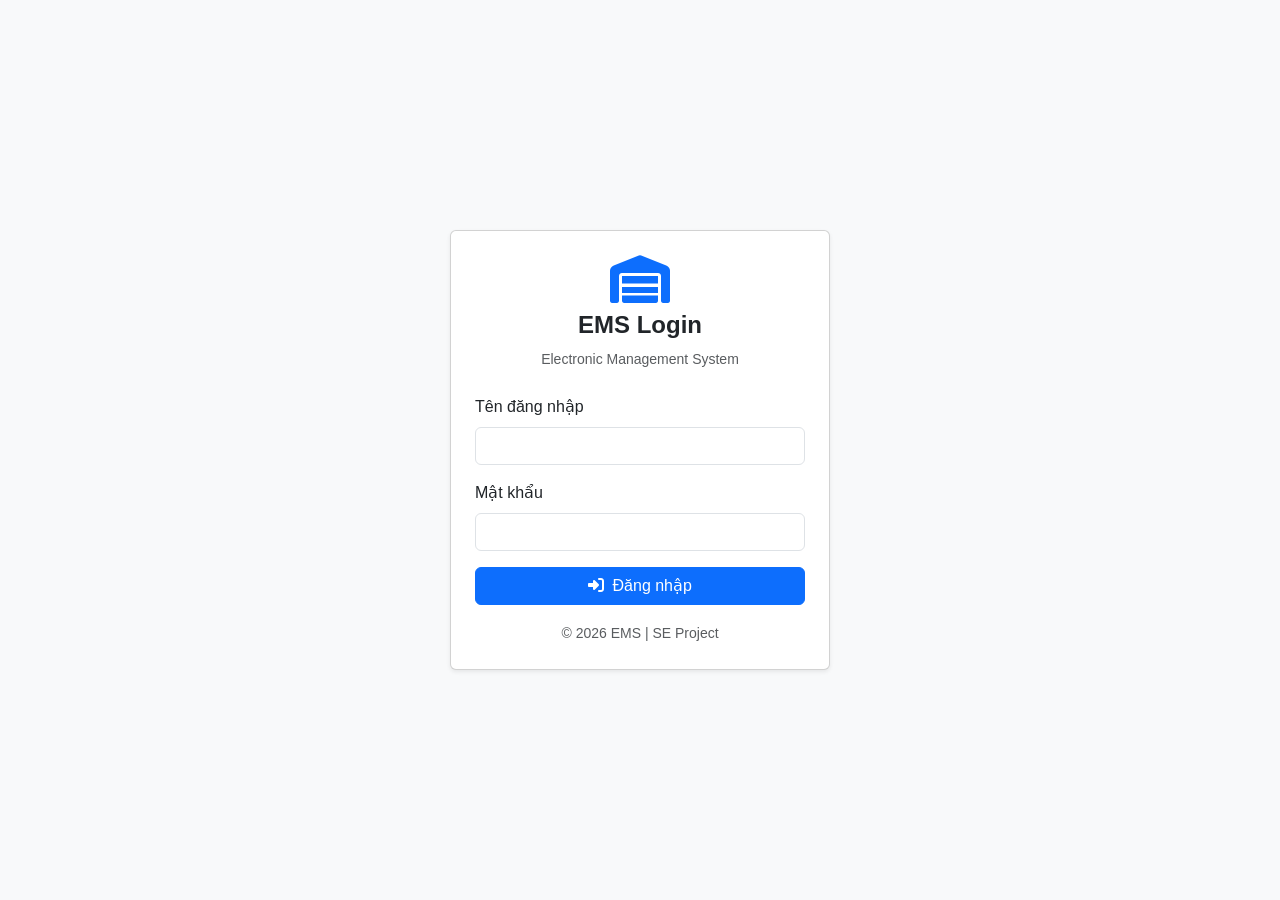
<file: routes/frontend/index.html>
<!DOCTYPE html>
<html lang="vi">
<head>
  <meta charset="UTF-8">
  <title>Electronic Store Management</title>

  <!-- Bootstrap 5 -->
  <link
    href="https://cdn.jsdelivr.net/npm/bootstrap@5.3.2/dist/css/bootstrap.min.css"
    rel="stylesheet"
  >

  <!-- Font Awesome -->
  <link
    href="https://cdnjs.cloudflare.com/ajax/libs/font-awesome/6.5.1/css/all.min.css"
    rel="stylesheet"
  >

  <!-- Custom CSS -->
  <link rel="stylesheet" href="./style/style.css?v=2">
  <script src="./js/api.js"></script>
</head>

<body>
  <script>
    // Check auth on load
  window.onload = function () {
  if (typeof getToken === 'function') {
    if (!getToken()) {
      window.location.href = 'auth.html';
    }
      }
    };
  </script>

<!-- SCRIPT HIỂN THỊ THỜI GIAN -->
<script>
  setInterval(() => {
    const timeEl = document.getElementById("time");
    if (timeEl) {
      timeEl.innerText = new Date().toLocaleString("vi-VN");
    }
  }, 1000);
</script>

<!-- ================= LAYOUT ================= -->
<div class="d-flex">

  <!-- ===== SIDEBAR ===== -->
  <aside class="sidebar bg-gradient-dark text-white p-4">
    <!-- LOGO & BRAND -->
    <div class="text-center mb-4">
      <i class="fa-solid fa-warehouse fa-3x text-white mb-2"></i>   
      <h5 class="fw-bold mb-0">EMS</h5>
      <small class="text-white">Electronic Management System</small>
    </div>

    <!-- USER PROFILE -->
    <div class="user-profile mb-4 p-3 bg-dark rounded">
      <div class="d-flex align-items-center">
        <div class="avatar bg-primary rounded-circle d-flex align-items-center justify-content-center me-3" style="width: 40px; height: 40px;">
          <i class="fa-solid fa-user"></i>
        </div>
        <div>
          <div class="fw-bold">ADMIN</div>
          <small class="fw-bold">Online</small>
        </div>
      </div>
    </div>

    <!-- NAVIGATION -->
    <ul class="nav flex-column gap-2">
      <li class="nav-item">
        <a class="nav-link text-white active d-flex align-items-center" href="index.html">
          <i class="fa-solid fa-tachometer-alt me-3"></i>
          <span>Bảng điều khiển</span>
        </a>
      </li>
      <li class="nav-item">
        <a class="nav-link text-white d-flex align-items-center" href="categories.html">
          <i class="fa-solid fa-layer-group me-3"></i>
          <span>Danh mục</span>
        </a>
      </li>
      <li class="nav-item">
        <a class="nav-link text-white d-flex align-items-center" href="products.html">
          <i class="fa-solid fa-box me-3"></i>
          <span>Sản phẩm</span>
        </a>
      </li>
      <li class="nav-item">
        <a class="nav-link text-white d-flex align-items-center" href="inventoryImei.html">
          <i class="fa-solid fa-warehouse me-3"></i>
          <span>Nhập kho IMEI</span>
        </a>
      </li>
      <li class="nav-item">
        <a class="nav-link text-white d-flex align-items-center" href="stock_Check.html">
          <i class="fa-solid fa-barcode me-3"></i>
          <span>Kiểm kê IMEI</span>
        </a>
      </li>
      <li class="nav-item">
        <a class="nav-link text-white d-flex align-items-center" href="customers.html">
          <i class="fa-solid fa-users me-3"></i>
          <span>Khách hàng</span>
        </a>
      </li>
      <li class="nav-item">
        <a class="nav-link text-white d-flex align-items-center" href="employer_management.html">
          <i class="fa-solid fa-user-cog me-3"></i>
          <span>Quản lý nhân viên</span>
        </a>
      </li>
      <li class="nav-item">
        <a class="nav-link text-white d-flex align-items-center" href="createOders.html">
          <i class="fa-solid fa-cart-plus me-3"></i>
          <span>Tạo đơn hàng</span>
        </a>
      </li>
      <li class="nav-item">
        <a class="nav-link text-white d-flex align-items-center" href="reports.html">
          <i class="fa-solid fa-chart-line me-3"></i>
          <span>Báo cáo</span>
        </a>
      </li>
      <li class="nav-item">
        <a class="nav-link text-white d-flex align-items-center" href="returnsMoney.html">
          <i class="fa-solid fa-undo me-3"></i>
          <span>Trả hàng</span>
        </a>
      </li>
      <li class="nav-item">
        <a class="nav-link text-white d-flex align-items-center" href="warranty.html">
          <i class="fa-solid fa-wrench me-3"></i>
          <span>Bảo hành</span>
        </a>
      </li>
      <li class="nav-item">
        <a class="nav-link text-white d-flex align-items-center" href="product_lifecycle.html">
          <i class="fa-solid fa-history me-3"></i>
          <span>Vòng đời sản phẩm</span>
        </a>
      </li>
      <li class="nav-item">
        <a class="nav-link text-white d-flex align-items-center" href="viewSystemLogs.html">
          <i class="fa-solid fa-clipboard-list me-3"></i>
          <span>Nhật ký hệ thống</span>
        </a>
      </li>
      <li class="nav-item">
        <a class="nav-link text-white d-flex align-items-center" href="auth.html" id="navAuth">
          <i class="fa-solid fa-right-to-bracket me-3"></i>
          <span>Đăng nhập</span>
        </a>
      </li>
    </ul>

    <!-- SIDEBAR FOOTER -->
    <div class="mt-auto pt-4 border-top border-secondary">
      <small class="text-muted">
        <i class="fa-solid fa-code-branch me-1"></i><span class="text-white">Version 1.0.0</span><br>
        <i class="fa-solid fa-clock me-1"></i>Last sync: 2 min ago
      </small>
    </div>
  </aside>

  <!-- ===== MAIN CONTENT ===== -->
  <main class="flex-grow-1">

    <!-- TOP BAR -->
    <nav class="navbar navbar-light bg-light px-4 bg-light">
      <span class="fw-bold">Electronic Store Management</span>

      <div class="d-flex align-items-center">
        <div class="text-muted small me-3">
          <i class="fa-regular fa-user"></i> ADMIN |
          <i class="fa-regular fa-clock"></i>
          <span id="time"></span>
        </div>
        <button id="logoutBtn" class="btn btn-outline-danger btn-sm">
          <i class="fa-solid fa-right-from-bracket me-1"></i>Đăng xuất
        </button>
      </div>
    </nav>

    <!-- BANNER -->
    <section class="banner text-black text-center">
      <h2 class="fw-bold">Hệ thống quản lý cửa hàng điện tử</h2>
      <p class="mb-0">
        Quản lý kho – sản phẩm – IMEI chuyên nghiệp
      </p>
    </section>

    <!-- DASHBOARD -->
    <div class="container mt-4">

      <h4 class="mb-4 text-primary">
        <i class="fa-solid fa-tachometer-alt me-2"></i>Bảng điều khiển
      </h4>

      <!-- WELCOME SECTION -->
      <div class="row mb-4">
        <div class="col-12">
          <div class="alert alert-info border-0 shadow-sm" role="alert">
            <h5 class="alert-heading">
              <i class="fa-solid fa-hand-wave me-2"></i>Chào mừng đến với EMS!
            </h5>
            <p class="mb-0">Hôm nay là <strong id="currentDate"></strong>. Bạn có <span id="totalItems">0</span> thiết bị trong kho.</p>
          </div>
        </div>
      </div>

      <!-- QUICK ACTIONS -->
      <div class="row g-3 mb-4">
        <div class="col-md-6 col-lg-3">
          <div class="card dashboard-card h-100 text-center">
            <div class="card-body">
              <i class="fa-solid fa-layer-group fa-2x text-primary mb-3"></i>
              <h6>Danh mục</h6>
              <a href="categories.html" class="btn btn-outline-primary btn-sm w-100">Quản lý</a>
            </div>
          </div>
        </div>
        <div class="col-md-6 col-lg-3">
          <div class="card dashboard-card h-100 text-center">
            <div class="card-body">
              <i class="fa-solid fa-box fa-2x text-success mb-3"></i>
              <h6>Sản phẩm</h6>
              <a href="products.html" class="btn btn-outline-success btn-sm w-100">Quản lý</a>
            </div>
          </div>
        </div>
        <div class="col-md-6 col-lg-3">
          <div class="card dashboard-card h-100 text-center">
            <div class="card-body">
              <i class="fa-solid fa-barcode fa-2x text-warning mb-3"></i>
              <h6>Kiểm kê IMEI</h6>
              <a href="stock_Check.html" class="btn btn-outline-warning btn-sm w-100">Kiểm kê</a>
            </div>
          </div>
        </div>
        <div class="col-md-6 col-lg-3">
          <div class="card dashboard-card h-100 text-center">
            <div class="card-body">
              <i class="fa-solid fa-chart-line fa-2x text-info mb-3"></i>
              <h6>Báo cáo</h6>
              <a href="reports.html" class="btn btn-outline-info btn-sm w-100">Mở báo cáo</a>
            </div>
          </div>
        </div>
      </div>
       

      <!-- STATISTICS CARDS -->
      <div class="row text-center g-3 mb-4 dashboard-section">
        <div class="col-md-6 col-lg-3">
          <div class="card stat-card border-0 shadow-sm h-100">
            <div class="card-body">
              <div class="d-flex align-items-center">
                <div class="flex-grow-1">
                  <h3 id="catCount" class="mb-0"><span class="loading"></span></h3>
                  <small class="text-muted">Danh mục</small>
                </div>
                <i class="fa-solid fa-tags fa-2x text-primary opacity-50"></i>
              </div>
            </div>
          </div>
        </div>
        <div class="col-md-6 col-lg-3">
          <div class="card stat-card border-0 shadow-sm h-100">
            <div class="card-body">
              <div class="d-flex align-items-center">
                <div class="flex-grow-1">
                  <h3 id="prodCount" class="mb-0"><span class="loading"></span></h3>
                  <small class="text-muted">Sản phẩm</small>
                </div>
                <i class="fa-solid fa-box-open fa-2x text-success opacity-50"></i>
              </div>
            </div>
          </div>
        </div>
        <div class="col-md-6 col-lg-3">
          <div class="card stat-card border-0 shadow-sm h-100">
            <div class="card-body">
              <div class="d-flex align-items-center">
                <div class="flex-grow-1">
                  <h3 id="imeiCount" class="mb-0"><span class="loading"></span></h3>
                  <small class="text-muted">IMEI tồn kho</small>
                </div>
                <i class="fa-solid fa-mobile-alt fa-2x text-warning opacity-50"></i>
              </div>
            </div>
          </div>
        </div>
        <div class="col-md-6 col-lg-3">
          <div class="card stat-card border-0 shadow-sm h-100">
            <div class="card-body">
              <div class="d-flex align-items-center">
                <div class="flex-grow-1">
                  <h3 id="defectCount" class="mb-0"><span class="loading"></span></h3>
                  <small class="text-muted">Thiết bị lỗi</small>
                </div>
                <i class="fa-solid fa-exclamation-triangle fa-2x text-danger opacity-50"></i>
              </div>
            </div>
          </div>
        </div>
      </div>

      <!-- INVENTORY TABLE -->
      <div class="card dashboard-section">
        <div class="card-header bg-light">
          <h5 class="mb-0">
            <i class="fa-solid fa-table me-2"></i>Thống kê tồn kho chi tiết
          </h5>
        </div>
        <div class="card-body">
          <div class="table-responsive">
            <table class="table table-hover" id="inventoryTable">
              <thead class="table-dark">
                <tr>
                  <th><i class="fa-solid fa-hashtag me-1"></i>Sản phẩm</th>
                  <th><i class="fa-solid fa-list me-1"></i>Tổng số</th>
                  <th><i class="fa-solid fa-check-circle me-1"></i>Còn trong kho</th>
                  <th><i class="fa-solid fa-shopping-cart me-1"></i>Đã bán</th>
                  <th><i class="fa-solid fa-times-circle me-1"></i>Lỗi</th>
                </tr>
              </thead>
              <tbody>
                <tr>
                  <td colspan="5" class="text-center"><span class="loading"></span> Đang tải dữ liệu...</td>
                </tr>
              </tbody>
            </table>
          </div>
        </div>
      </div>

    </div> 

    <!-- FOOTER -->
    <footer class="text-center mt-10 text-muted">
      <hr>
      <p class="mb-0">
        © 2026 – Electronic Store System | SE Project
      </p>
    </footer>

  </main>
</div>

<script>

document.addEventListener('DOMContentLoaded', function() {
  loadStatistics();
  var a = document.getElementById('navAuth');
  if (a && typeof getToken === 'function' && getToken()) {
    a.innerHTML = '<i class="fa-solid fa-right-from-bracket me-3"></i><span>Đăng xuất</span>';
    a.href = '#';
    a.onclick = function(e) { e.preventDefault(); if (typeof clearAuth === 'function') clearAuth(); location.href = 'index.html'; return false; };
  }

  var logoutBtn = document.getElementById('logoutBtn');
  if (logoutBtn) logoutBtn.addEventListener('click', logout);
});

function logout() {
  // Call backend logout to log the action
  fetch('/auth/logout', {
    method: 'POST',
    headers: getAuthHeaders()
  }).catch(err => console.log('Logout log failed:', err)).finally(() => {
    if (typeof clearAuth === 'function') clearAuth();
    window.location.href = '/auth';
  });
}

setInterval(loadStatistics, 10000);
var statsChannel = typeof BroadcastChannel !== 'undefined' ? new BroadcastChannel('stats-update') : { onmessage: function(){} };
statsChannel.onmessage = function(e) { if (e.data === 'update-stats') loadStatistics(); };

async function loadStatistics() {
  var catEl = document.getElementById('catCount'), prodEl = document.getElementById('prodCount');
  var imeiEl = document.getElementById('imeiCount'), defectEl = document.getElementById('defectCount');
  var tbody = document.querySelector('#inventoryTable tbody');
  if (catEl) catEl.innerHTML = '<span class="loading"></span>';
  if (prodEl) prodEl.innerHTML = '<span class="loading"></span>';
  if (imeiEl) imeiEl.innerHTML = '<span class="loading"></span>';
  if (defectEl) defectEl.innerHTML = '<span class="loading"></span>';
  if (tbody) tbody.innerHTML = '<tr><td colspan="5" class="text-center"><span class="loading"></span> Đang tải...</td></tr>';

  var hd = (typeof getAuthHeaders === 'function' ? getAuthHeaders() : {});
  if (document.getElementById('currentDate')) document.getElementById('currentDate').textContent = new Date().toLocaleDateString('vi-VN');

  try {
    var catRes = await fetch(_apiBase + '/categories');
    var categories = await catRes.json();
    if (catEl) catEl.textContent = (categories && categories.length) ? categories.length : 0;

    var prodRes = await fetch(_apiBase + '/products/');
    var products = await prodRes.json();
    if (prodEl) prodEl.textContent = (products && products.length) ? products.length : 0;

    var invOpts = {};
    if (typeof getAuthHeaders === 'function') invOpts.headers = getAuthHeaders();
    var invRes = await fetch(_apiBase + '/inventory/', invOpts);
    if (invRes.status === 401) {
      if (imeiEl) imeiEl.textContent = '-';
      if (document.getElementById('totalItems')) document.getElementById('totalItems').textContent = '-';
      if (defectEl) defectEl.textContent = '-';
      if (tbody) tbody.innerHTML = '<tr><td colspan="5" class="text-center text-muted">Đăng nhập để xem tồn kho</td></tr>';
    } else {
      var inventory = await invRes.json();
      var totalInStock = (inventory || []).reduce(function(s, i) { return s + (i.in_stock || 0); }, 0);
      if (imeiEl) imeiEl.textContent = totalInStock;
      if (document.getElementById('totalItems')) document.getElementById('totalItems').textContent = totalInStock;
      if (defectEl) defectEl.textContent = '0';
      if (tbody) {
        tbody.innerHTML = '';
        (inventory || []).forEach(function(item) {
          tbody.innerHTML += '<tr><td>' + (item.product_id || '') + '</td><td>' + (item.total || 0) + '</td><td>' + (item.in_stock || 0) + '</td><td>' + ((item.total || 0) - (item.in_stock || 0)) + '</td><td>0</td></tr>';
        });
      }
    }
  } catch (err) {
    if (catEl) catEl.textContent = '-';
    if (prodEl) prodEl.textContent = '-';
    if (imeiEl) imeiEl.textContent = '-';
    if (defectEl) defectEl.textContent = '-';
    if (tbody) tbody.innerHTML = '<tr><td colspan="5" class="text-center">Lỗi tải dữ liệu</td></tr>';
  }
}

document.addEventListener('DOMContentLoaded', function() {
  var logoutBtn = document.getElementById('logoutBtn');
  if (logoutBtn) logoutBtn.addEventListener('click', logout);
});

<button id="logoutBtn" class="btn btn-danger btn-sm">
  Đăng xuất
</button>

</script>
<script>
   function logout() {
    fetch(API_BASE + '/auth/logout', {
      method: 'POST',
      headers: typeof getAuthHeaders === 'function' ? getAuthHeaders() : {}
    })
    .catch(err => console.log('Logout log failed:', err))
    .finally(() => {
      if (typeof clearAuth === 'function') clearAuth();
      window.location.href = '/auth';
    });
  }

  document.addEventListener('DOMContentLoaded', function () {
    var btn = document.getElementById('logoutBtn');
    if (btn) btn.addEventListener('click', logout);
  });
  
</script>
</body>
</html>
</file>
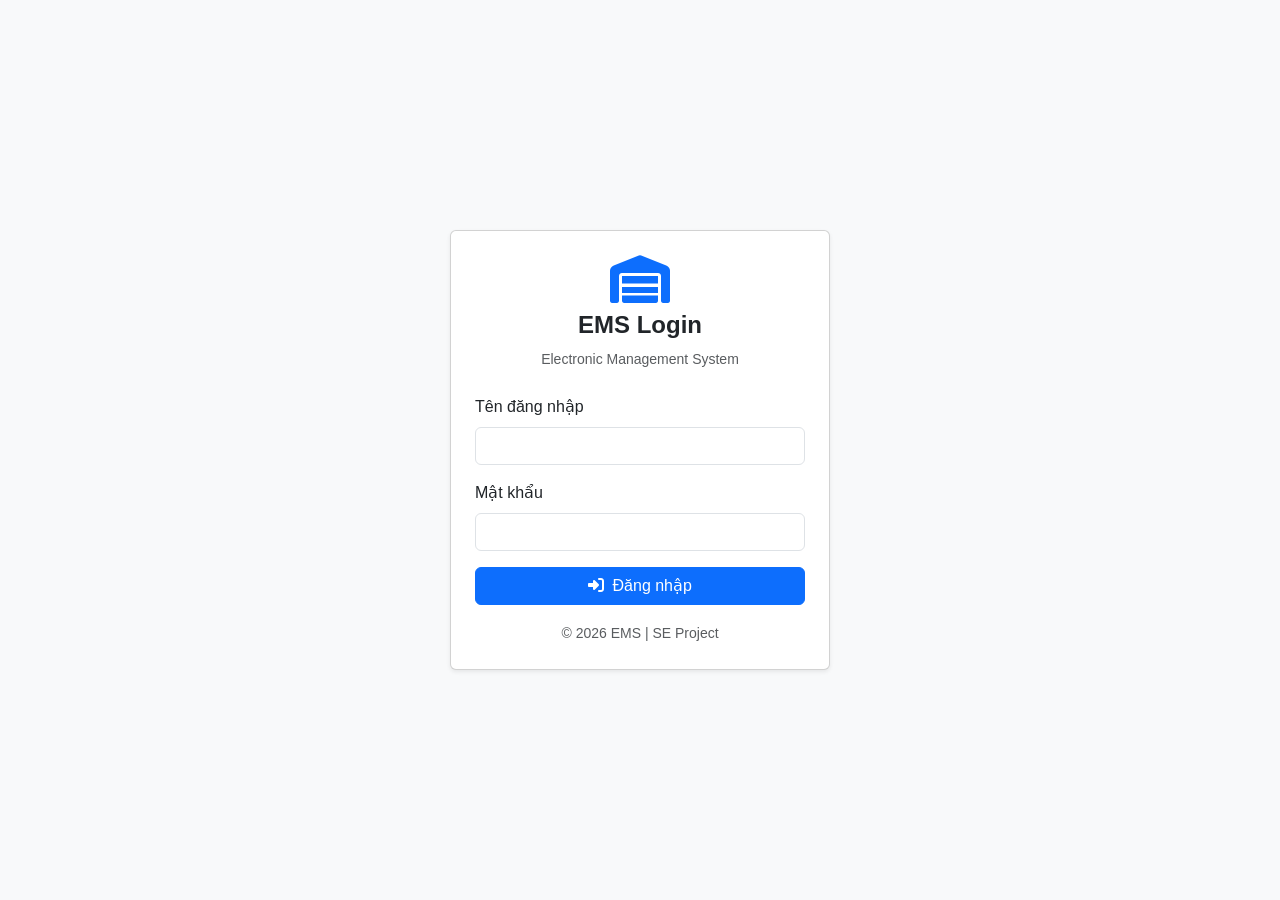
<file: routes/frontend/auth.html>
<!DOCTYPE html>
<html lang="vi">
<head>
  <meta charset="UTF-8">
  <title>Đăng nhập | EMS</title>

  <!-- Bootstrap -->
  <link href="https://cdn.jsdelivr.net/npm/bootstrap@5.3.2/dist/css/bootstrap.min.css" rel="stylesheet">

  <!-- Font Awesome -->
  <link href="https://cdnjs.cloudflare.com/ajax/libs/font-awesome/6.5.1/css/all.min.css" rel="stylesheet">

  <!-- Custom CSS -->
  <link rel="stylesheet" href="./style/style.css">
</head>

<body class="bg-light d-flex align-items-center justify-content-center vh-100">

<div class="card shadow-sm p-4" style="width: 380px;">
  <div class="text-center mb-4">
    <i class="fa-solid fa-warehouse fa-3x text-primary mb-2"></i>
    <h4 class="fw-bold">EMS Login</h4>
    <small class="text-muted">Electronic Management System</small>
  </div>

  <div id="errorBox" class="alert alert-danger d-none"></div>

  <form id="loginForm">
    <div class="mb-3">
      <label class="form-label">Tên đăng nhập</label>
      <input type="text" class="form-control" id="username" required>
    </div>

    <div class="mb-3">
      <label class="form-label">Mật khẩu</label>
      <input type="password" class="form-control" id="password" required>
    </div>

    <button class="btn btn-primary w-100" type="submit">
      <i class="fa-solid fa-right-to-bracket me-1"></i> Đăng nhập
    </button>
  </form>

  <div class="text-center mt-3">
    <small class="text-muted">© 2026 EMS | SE Project</small>
  </div>
</div>

<script src="./js/api.js"></script>
<script src="./js/auth.js"></script>

</body>
</html>
</file>
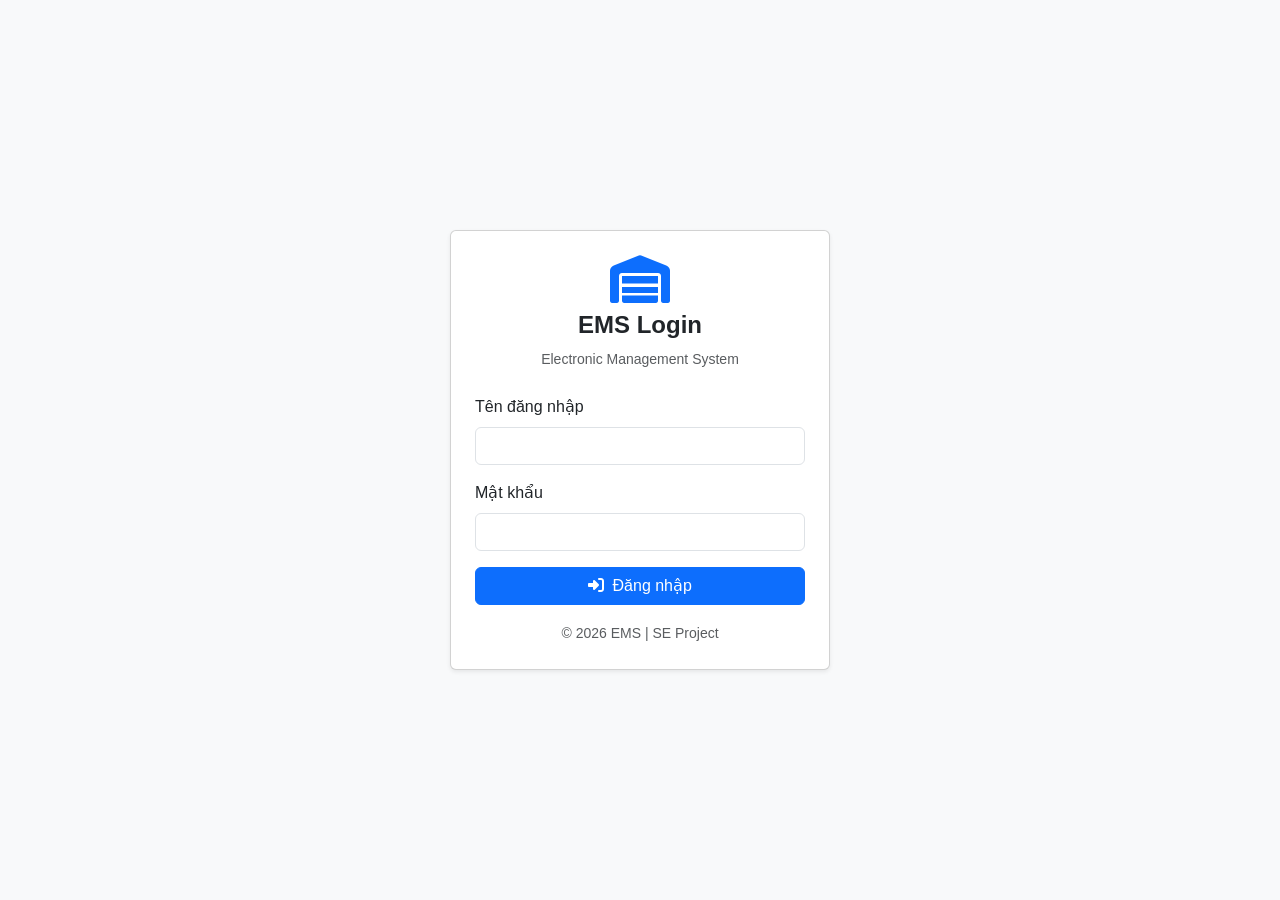
<file: routes/frontend/inventoryImei.html>
<!DOCTYPE html>
<html lang="vi">
<head>
  <meta charset="UTF-8">
  <title>Nhập kho IMEI | EMS</title>
  <link rel="stylesheet" href="https://cdn.jsdelivr.net/npm/bootstrap@5.3.2/dist/css/bootstrap.min.css">
  <link rel="stylesheet" href="https://cdnjs.cloudflare.com/ajax/libs/font-awesome/6.5.1/css/all.min.css">
  <link rel="stylesheet" href="./style/style.css?v=2">
  <script src="https://cdn.jsdelivr.net/npm/bootstrap@5.3.2/dist/js/bootstrap.bundle.min.js"></script>
  <style>
    .page-container { max-width: 1100px; margin: 20px auto; }
    .card { border-radius: 10px; box-shadow: 0 4px 12px rgba(0,0,0,.08); margin-bottom: 1rem; }
    .back-btn { position: fixed; top: 16px; left: 16px; z-index: 1000; }
  </style>
</head>
<body>
  <a href="index.html" class="btn btn-secondary back-btn"><i class="fa-solid fa-arrow-left me-2"></i>Trang chủ</a>

  <div class="container page-container">
    <h4 class="mb-3"><i class="fa-solid fa-warehouse me-2"></i>Nhập kho & Tra cứu IMEI</h4>

    <!-- Nhập 1 IMEI -->
    <div class="card">
      <div class="card-header"><i class="fa-solid fa-plus me-2"></i>Nhập 1 IMEI</div>
      <div class="card-body">
        <div class="row g-2">
          <div class="col-md-4"><input type="text" id="impProductId" class="form-control" placeholder="Mã sản phẩm *"></div>
          <div class="col-md-4"><input type="text" id="impImei" class="form-control" placeholder="IMEI *"></div>
          <div class="col-md-2">
            <select id="impCondition" class="form-select">
              <option value="NEW">Mới</option>
              <option value="USED">Đã dùng</option>
            </select>
          </div>
          <div class="col-md-2"><button id="importOneBtn" class="btn btn-primary w-100">Nhập</button></div>
        </div>
      </div>
    </div>

    <!-- Nhập hàng loạt -->
    <div class="card">
      <div class="card-header"><i class="fa-solid fa-layer-group me-2"></i>Nhập hàng loạt</div>
      <div class="card-body">
        <div class="mb-2">
          <input type="text" id="batchProductId" class="form-control d-inline-block w-auto me-2" placeholder="Mã sản phẩm *">
          <span class="text-muted small">Mỗi IMEI một dòng:</span>
        </div>
        <textarea id="batchImeis" class="form-control font-monospace" rows="4" placeholder="IMEI1&#10;IMEI2&#10;..."></textarea>
        <button id="importBatchBtn" class="btn btn-info mt-2">Nhập hàng loạt</button>
      </div>
    </div>

    <!-- Tra cứu IMEI -->
    <div class="card">
      <div class="card-header"><i class="fa-solid fa-search me-2"></i>Tra cứu IMEI</div>
      <div class="card-body">
        <div class="row g-2">
          <div class="col-md-10"><input type="text" id="lookupImei" class="form-control" placeholder="Nhập IMEI"></div>
          <div class="col-md-2"><button id="lookupImeiBtn" class="btn btn-secondary w-100">Tra cứu</button></div>
        </div>
        <div id="lookupResult" class="mt-2"></div>
        <div id="statusUpdate" class="mt-2 d-none">
          <label class="form-label">Cập nhật trạng thái:</label>
          <select id="newStatus" class="form-select w-auto d-inline-block">
            <option value="IN_STOCK">Trong kho</option>
            <option value="SOLD">Đã bán</option>
            <option value="WARRANTY">Bảo hành</option>
            <option value="DEFECT">Lỗi</option>
          </select>
          <button id="updateImeiStatusBtn" class="btn btn-sm btn-warning ms-2">Cập nhật</button>
        </div>
      </div>
    </div>

    <!-- Báo cáo tồn kho -->
    <div class="card">
      <div class="card-header"><i class="fa-solid fa-chart-pie me-2"></i>Báo cáo tồn kho</div>
      <div class="card-body">
        <button id="loadInventoryReportBtn" class="btn btn-outline-primary mb-2">Tải báo cáo</button>
        <div class="table-responsive">
          <table class="table table-sm table-hover" id="reportTable">
            <thead class="table-dark"><tr><th>Mã SP</th><th>Tổng</th><th>Trong kho</th></tr></thead>
            <tbody></tbody>
          </table>
        </div>
      </div>
    </div>
  </div>

  <script src="./js/api.js?v=1"></script>
  <script src="./js/inventoryImei.js?v=1"></script>
</body>
</html>
</file>
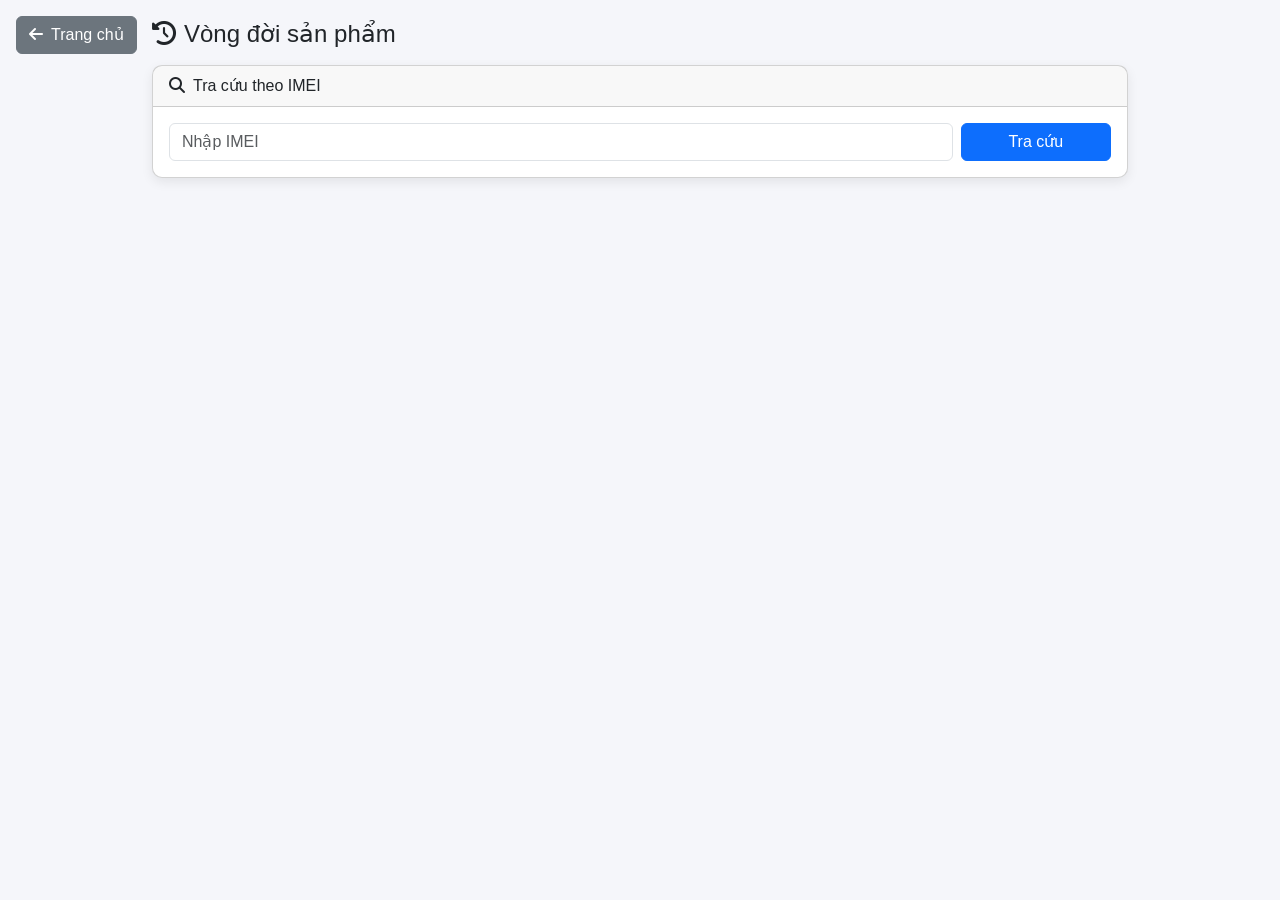
<file: routes/frontend/product_lifecycle.html>
<!DOCTYPE html>
<html lang="vi">
<head>
  <meta charset="UTF-8">
  <title>Vòng đời sản phẩm | EMS</title>
  <link rel="stylesheet" href="https://cdn.jsdelivr.net/npm/bootstrap@5.3.2/dist/css/bootstrap.min.css">
  <link rel="stylesheet" href="https://cdnjs.cloudflare.com/ajax/libs/font-awesome/6.5.1/css/all.min.css">
  <link rel="stylesheet" href="./style/style.css?v=2">
  <script src="https://cdn.jsdelivr.net/npm/bootstrap@5.3.2/dist/js/bootstrap.bundle.min.js"></script>
  <style>
    .page-container { max-width: 1000px; margin: 20px auto; }
    .card { border-radius: 10px; box-shadow: 0 4px 12px rgba(0,0,0,.08); margin-bottom: 1rem; }
    .back-btn { position: fixed; top: 16px; left: 16px; z-index: 1000; }
    .timeline { position: relative; padding-left: 30px; }
    .timeline::before { content: ''; position: absolute; left: 15px; top: 0; bottom: 0; width: 2px; background: #007bff; }
    .timeline-item { position: relative; margin-bottom: 20px; }
    .timeline-item::before { content: ''; position: absolute; left: -22px; top: 5px; width: 10px; height: 10px; border-radius: 50%; background: #007bff; }
    .status-badge { padding: 4px 8px; border-radius: 4px; font-size: 0.8em; }
    .status-in_stock { background: #28a745; color: white; }
    .status-sold { background: #dc3545; color: white; }
    .status-warranty { background: #ffc107; color: black; }
    .status-defect { background: #6c757d; color: white; }
  </style>
</head>
<body>
  <a href="index.html" class="btn btn-secondary back-btn"><i class="fa-solid fa-arrow-left me-2"></i>Trang chủ</a>

  <div class="container page-container">
    <h4 class="mb-3"><i class="fa-solid fa-history me-2"></i>Vòng đời sản phẩm</h4>

    <!-- Form tra cứu -->
    <div class="card">
      <div class="card-header"><i class="fa-solid fa-search me-2"></i>Tra cứu theo IMEI</div>
      <div class="card-body">
        <div class="row g-2">
          <div class="col-md-10"><input type="text" id="imeiInput" class="form-control" placeholder="Nhập IMEI"></div>
          <div class="col-md-2"><button id="lookupLifecycleBtn" class="btn btn-primary w-100">Tra cứu</button></div>
        </div>
      </div>
    </div>

    <!-- Kết quả -->
    <div id="resultCard" class="card d-none">
      <div class="card-header"><i class="fa-solid fa-info-circle me-2"></i>Thông tin sản phẩm</div>
      <div class="card-body">
        <div id="productInfo"></div>
        <hr>
        <h6>Lịch sử trạng thái:</h6>
        <div id="lifecycleTimeline" class="timeline"></div>
      </div>
    </div>
  </div>

  <script src="./js/api.js?v=1"></script>
  <script src="./js/product_lifecycle.js?v=1"></script>
</body>
</html>
</file>
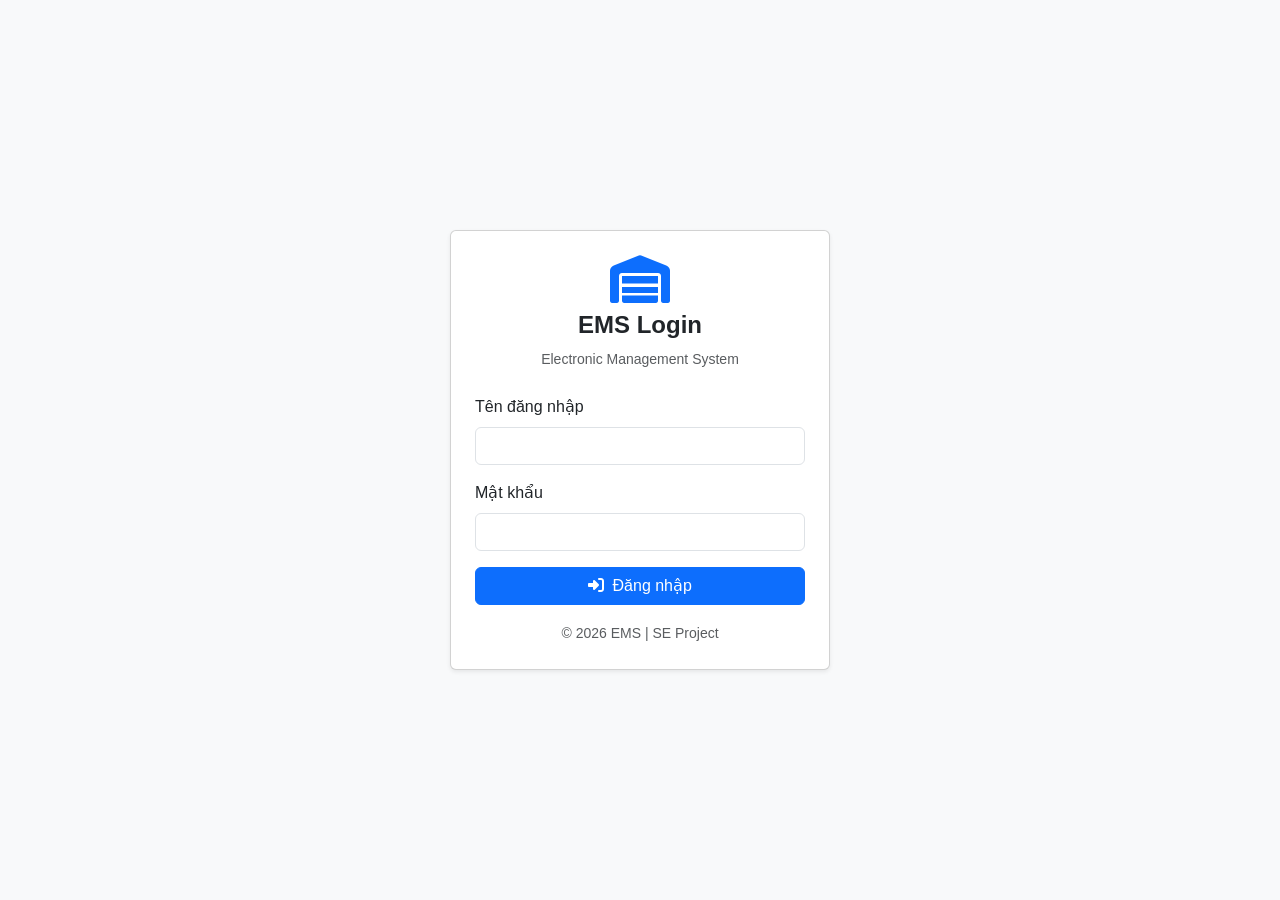
<file: routes/frontend/products.html>
<!DOCTYPE html>
<html lang="vi">
<head>
  <meta charset="UTF-8">
  <title>Quản lý sản phẩm</title>
  <link rel="stylesheet" href="https://cdn.jsdelivr.net/npm/bootstrap@5.3.2/dist/css/bootstrap.min.css">
  <link rel="stylesheet" href="https://cdnjs.cloudflare.com/ajax/libs/font-awesome/6.5.1/css/all.min.css">
  <link rel="stylesheet" href="./style/style.css?v=2">
  <style>
    body {
      background: linear-gradient(135deg, #f093fb 0%, #f5576c 100%);
      min-height: 100vh;
      font-family: 'Segoe UI', Tahoma, Geneva, Verdana, sans-serif;
    }
    .page-container {
      background: rgba(255, 255, 255, 0.95);
      border-radius: 15px;
      box-shadow: 0 10px 30px rgba(0, 0, 0, 0.1);
      padding: 30px;
      margin: 20px auto;
      max-width: 1400px;
    }
    .page-header {
      background: linear-gradient(135deg, #a8edea 0%, #fed6e3 100%);
      color: #333;
      padding: 20px;
      border-radius: 10px;
      margin-bottom: 30px;
      text-align: center;
    }
    .form-card {
      background: white;
      border-radius: 10px;
      box-shadow: 0 5px 15px rgba(0, 0, 0, 0.08);
      padding: 25px;
      margin-bottom: 30px;
    }
    .table-card {
      background: white;
      border-radius: 10px;
      box-shadow: 0 5px 15px rgba(0, 0, 0, 0.08);
      overflow: hidden;
    }
    .btn-custom {
      background: linear-gradient(135deg, #f093fb 0%, #f5576c 100%);
      border: none;
      border-radius: 25px;
      padding: 10px 30px;
      transition: all 0.3s ease;
    }
    .btn-custom:hover {
      transform: translateY(-2px);
      box-shadow: 0 5px 15px rgba(245, 87, 108, 0.4);
    }
    .imei-btn {
      background: linear-gradient(135deg, #4facfe 0%, #00f2fe 100%);
      border: none;
      border-radius: 25px;
      padding: 8px 20px;
      transition: all 0.3s ease;
    }
    .imei-btn:hover {
      transform: translateY(-2px);
      box-shadow: 0 5px 15px rgba(79, 172, 254, 0.4);
    }
    .back-btn {
      position: fixed;
      top: 20px;
      left: 20px;
      z-index: 1000;
    }
  </style>
</head>
<body>

  <a href="index.html" class="btn btn-secondary back-btn">
    <i class="fa-solid fa-arrow-left me-2"></i>Về trang chủ
  </a>

  <div class="container-fluid">
    <div class="page-container">
      <div class="page-header">
        <h2 class="mb-0">
          <i class="fa-solid fa-box me-3"></i>Quản lý sản phẩm
        </h2>
        <p class="mb-0 mt-2">Thêm, sửa, xóa và quản lý thông tin sản phẩm</p>
      </div>

      <!-- Form thêm sản phẩm -->
      <div class="form-card">
        <h5 class="mb-3">
          <i class="fa-solid fa-plus-circle text-danger me-2"></i>Thêm sản phẩm mới
        </h5>
        <form id="productForm">
          <div class="row">
            <div class="col-md-4">
              <input type="text" id="productId" class="form-control mb-3" placeholder="Mã sản phẩm" required>
            </div>
            <div class="col-md-4">
              <input type="text" id="productName" class="form-control mb-3" placeholder="Tên sản phẩm" required>
            </div>
            <div class="col-md-4">
              <input type="text" id="brand" class="form-control mb-3" placeholder="Thương hiệu" required>
            </div>
          </div>
          <div class="row">
            <div class="col-md-4">
              <input type="text" id="categoryId" class="form-control mb-3" placeholder="Mã danh mục" required>
            </div>
            <div class="col-md-4">
              <input type="number" id="basePrice" class="form-control mb-3" placeholder="Giá cơ bản" step="0.01" required>
            </div>
            <div class="col-md-4">
              <input type="number" id="warrantyPeriod" class="form-control mb-3" placeholder="Thời gian bảo hành (tháng)" required>
            </div>
          </div>
          <button type="submit" class="btn btn-custom">
            <i class="fa-solid fa-save me-2"></i>Thêm sản phẩm
          </button>
        </form>
      </div>

      <!-- Phần import IMEI -->
      <div class="form-card">
        <h5 class="mb-3">
          <i class="fa-solid fa-upload text-info me-2"></i>Import IMEI cho sản phẩm
        </h5>
        <form id="imeiForm">
          <div class="row">
            <div class="col-md-4">
              <input type="text" id="importProductId" class="form-control mb-3" placeholder="Mã sản phẩm" required>
            </div>
            <div class="col-md-4">
              <input type="text" id="imeiSerial" class="form-control mb-3" placeholder="IMEI Serial" required>
            </div>
            <div class="col-md-4">
              <select id="condition" class="form-control mb-3">
                <option value="NEW">Mới</option>
                <option value="USED">Đã sử dụng</option>
              </select>
            </div>
          </div>
          <button type="submit" class="btn imei-btn">
            <i class="fa-solid fa-barcode me-2"></i>Import IMEI
          </button>
        </form>
      </div>

      <!-- Phần kiểm tra IMEI -->
      <div class="form-card">
        <h5 class="mb-3">
          <i class="fa-solid fa-search text-warning me-2"></i>Kiểm tra IMEI
        </h5>
        <div class="row">
          <div class="col-md-8">
            <input type="text" id="checkImei" class="form-control" placeholder="Nhập IMEI để kiểm tra">
          </div>
          <div class="col-md-4">
            <button id="checkImeiBtn" class="btn btn-warning w-100">
              <i class="fa-solid fa-magnifying-glass me-2"></i>Kiểm tra
            </button>
          </div>
        </div>
        <div id="imeiResult" class="mt-3"></div>
      </div>

      <!-- Bảng danh sách sản phẩm -->
      <div class="table-card">
        <div class="table-responsive">
          <table class="table table-hover mb-0" id="productsTable">
            <thead class="table-dark">
              <tr>
                <th><i class="fa-solid fa-hashtag me-1"></i>ID</th>
                <th><i class="fa-solid fa-tag me-1"></i>Tên</th>
                <th><i class="fa-solid fa-building me-1"></i>Thương hiệu</th>
                <th><i class="fa-solid fa-layer-group me-1"></i>Category</th>
                <th><i class="fa-solid fa-dollar-sign me-1"></i>Giá</th>
                <th><i class="fa-solid fa-shield-alt me-1"></i>Bảo hành</th>
                <th><i class="fa-solid fa-cogs me-1"></i>Actions</th>
              </tr>
            </thead>
            <tbody></tbody>
          </table>
        </div>
      </div>
    </div>
  </div>

<script src="js/api.js"></script>
<script src="js/product.js"></script>


</body>
</html>
</file>
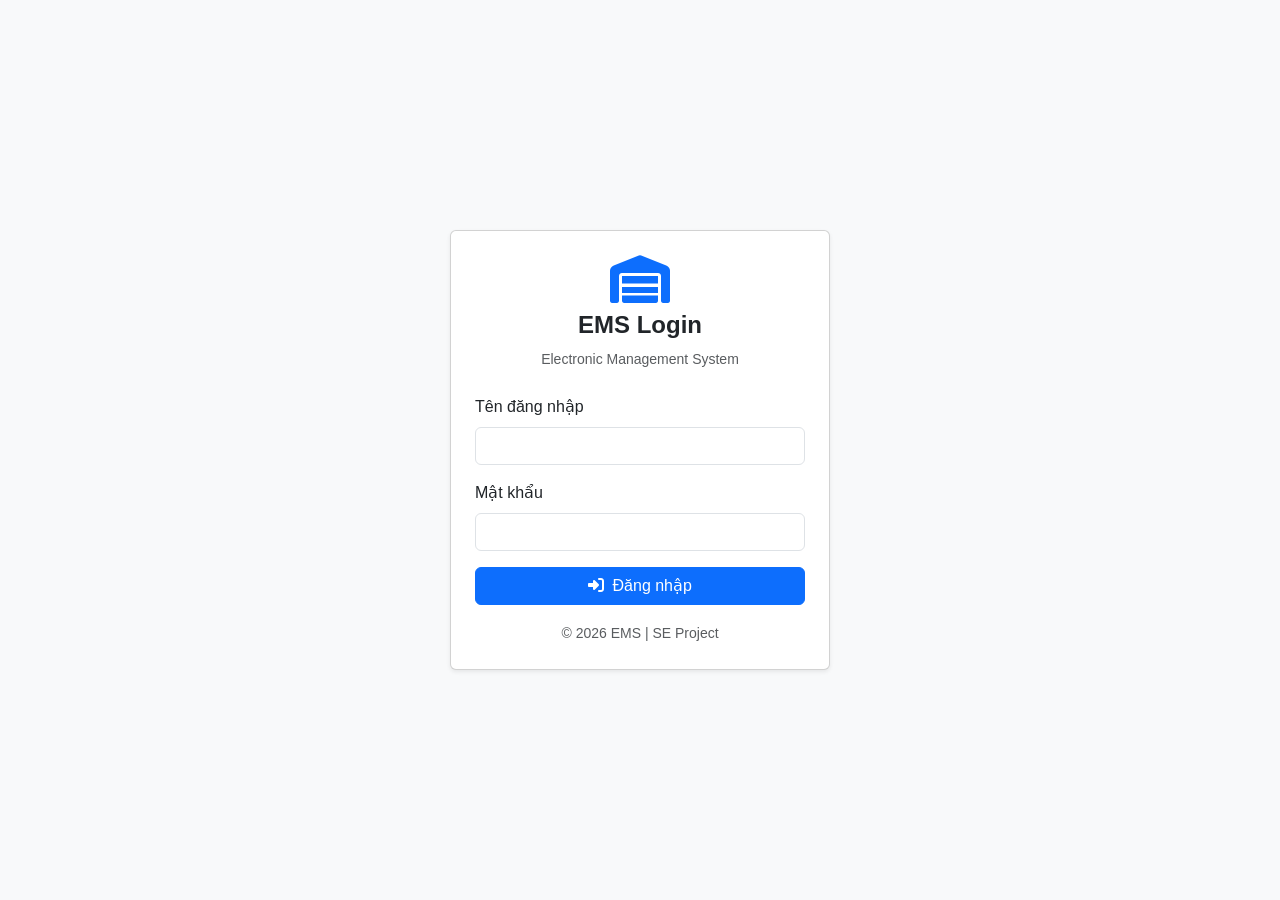
<file: routes/frontend/reports.html>
<!DOCTYPE html>
<html lang="vi">
<head>
  <meta charset="UTF-8">
  <title>Báo cáo | EMS</title>
  <link rel="stylesheet" href="https://cdn.jsdelivr.net/npm/bootstrap@5.3.2/dist/css/bootstrap.min.css">
  <link rel="stylesheet" href="https://cdnjs.cloudflare.com/ajax/libs/font-awesome/6.5.1/css/all.min.css">
  <link rel="stylesheet" href="./style/style.css?v=2">
  <script src="https://cdn.jsdelivr.net/npm/bootstrap@5.3.2/dist/js/bootstrap.bundle.min.js"></script>
  <style>
    .page-container { max-width: 1000px; margin: 20px auto; }
    .card { border-radius: 10px; box-shadow: 0 4px 12px rgba(0,0,0,.08); }
    .back-btn { position: fixed; top: 16px; left: 16px; z-index: 1000; }
  </style>
</head>
<body>
  <a href="index.html" class="btn btn-secondary back-btn"><i class="fa-solid fa-arrow-left me-2"></i>Trang chủ</a>

  <div class="container page-container">
    <div class="card">
      <div class="card-header bg-info text-white">
        <h5 class="mb-0"><i class="fa-solid fa-chart-line me-2"></i>Lập báo cáo thống kê</h5>
      </div>
      <div class="card-body">
        <div class="row g-2 mb-3">
          <div class="col-md-3">
            <label class="form-label">Loại báo cáo</label>
            <select id="reportType" class="form-select">
              <option value="revenue">Doanh thu</option>
              <option value="inventory">Tồn kho</option>
            </select>
          </div>
          <div class="col-md-3">
            <label class="form-label">Từ ngày</label>
            <input type="date" id="startDate" class="form-control">
          </div>
          <div class="col-md-3">
            <label class="form-label">Đến ngày</label>
            <input type="date" id="endDate" class="form-control">
          </div>
          <div class="col-md-3 d-flex align-items-end">
            <button id="generateReportBtn" class="btn btn-info w-100"><i class="fa-solid fa-play me-1"></i>Tạo báo cáo</button>
          </div>
        </div>
        <p class="text-muted small">Lưu ý: Báo cáo doanh thu cần chọn khoảng ngày. Báo cáo tồn kho không dùng ngày.</p>

        <div id="reportOutput" class="mt-3"></div>
      </div>
    </div>
  </div>

  <script src="./js/api.js?v=1"></script>
  <script src="./js/reports.js?v=1"></script>
</body>
</html>
</file>
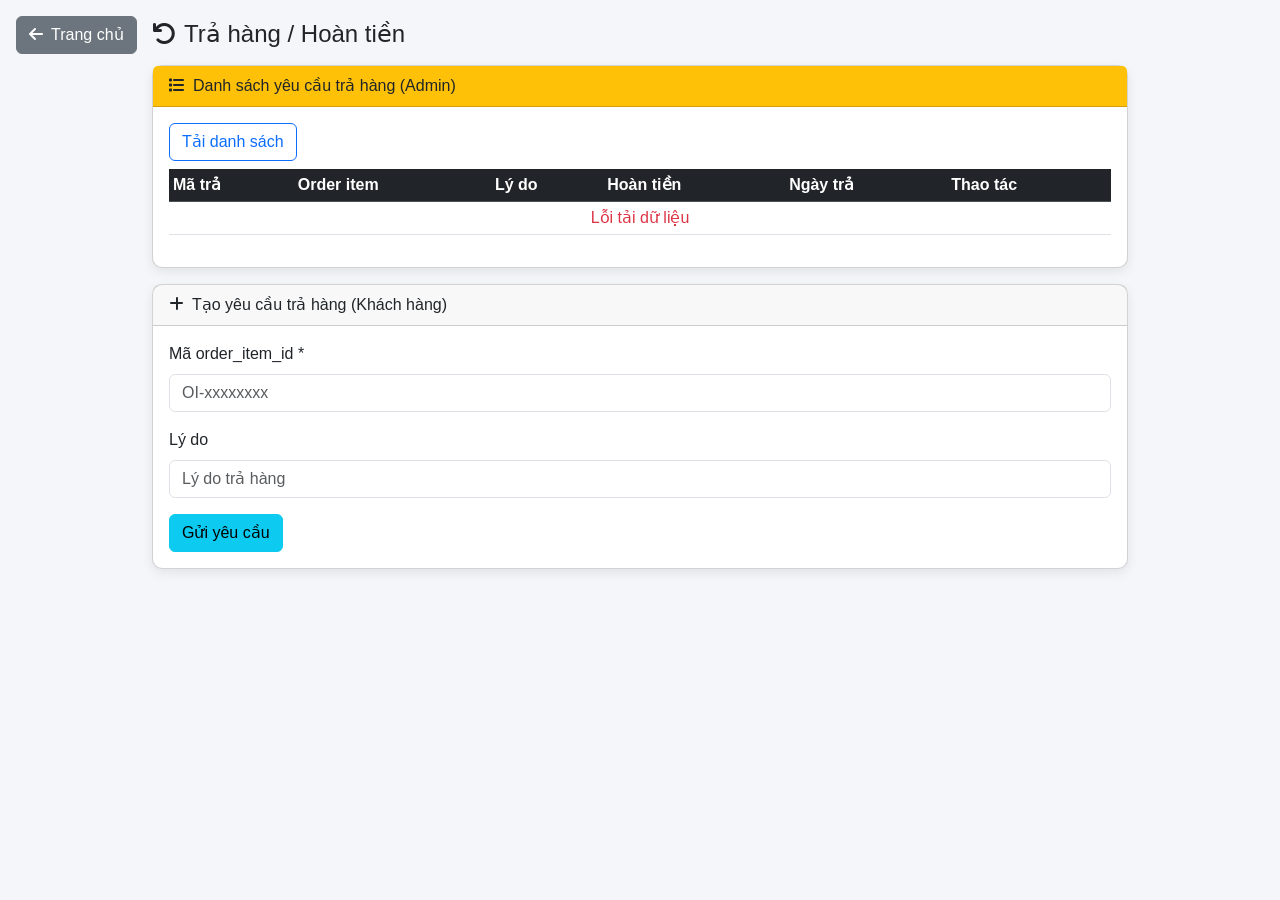
<file: routes/frontend/returnsMoney.html>
<!DOCTYPE html>
<html lang="vi">
<head>
  <meta charset="UTF-8">
  <title>Trả hàng / Hoàn tiền | EMS</title>
  <link rel="stylesheet" href="https://cdn.jsdelivr.net/npm/bootstrap@5.3.2/dist/css/bootstrap.min.css">
  <link rel="stylesheet" href="https://cdnjs.cloudflare.com/ajax/libs/font-awesome/6.5.1/css/all.min.css">
  <link rel="stylesheet" href="./style/style.css?v=2">
  <script src="https://cdn.jsdelivr.net/npm/bootstrap@5.3.2/dist/js/bootstrap.bundle.min.js"></script>
  <style>
    .page-container { max-width: 1000px; margin: 20px auto; }
    .card { border-radius: 10px; box-shadow: 0 4px 12px rgba(0,0,0,.08); margin-bottom: 1rem; }
    .back-btn { position: fixed; top: 16px; left: 16px; z-index: 1000; }
  </style>
</head>
<body>
  <a href="index.html" class="btn btn-secondary back-btn"><i class="fa-solid fa-arrow-left me-2"></i>Trang chủ</a>

  <div class="container page-container">
    <h4 class="mb-3"><i class="fa-solid fa-undo me-2"></i>Trả hàng / Hoàn tiền</h4>

    <!-- Admin: Danh sách yêu cầu trả hàng -->
    <div class="card">
      <div class="card-header bg-warning text-dark"><i class="fa-solid fa-list me-2"></i>Danh sách yêu cầu trả hàng (Admin)</div>
      <div class="card-body">
        <button id="loadReturnRequestsBtn" class="btn btn-outline-primary mb-2">Tải danh sách</button>
        <div class="table-responsive">
          <table class="table table-sm table-hover" id="returnsTable">
            <thead class="table-dark"><tr><th>Mã trả</th><th>Order item</th><th>Lý do</th><th>Hoàn tiền</th><th>Ngày trả</th><th>Thao tác</th></tr></thead>
            <tbody></tbody>
          </table>
        </div>
      </div>
    </div>

    <!-- Admin: Xử lý (modal) -->
    <div class="modal fade" id="modalProcess" tabindex="-1">
      <div class="modal-dialog">
        <div class="modal-content">
          <div class="modal-header"><h5 class="modal-title">Duyệt / Từ chối trả hàng</h5><button type="button" class="btn-close" data-bs-dismiss="modal"></button></div>
          <div class="modal-body">
            <input type="hidden" id="processReturnId">
            <div class="mb-3">
              <label class="form-check"><input type="checkbox" id="processApprove" class="form-check-input" checked> Duyệt trả hàng & hoàn tiền</label>
            </div>
            <div class="mb-3">
              <label class="form-check"><input type="checkbox" id="processRestock" class="form-check-input" checked> Nhập lại kho (nếu duyệt)</label>
            </div>
            <div class="mb-3">
              <label class="form-label">Ghi chú</label>
              <input type="text" id="processNote" class="form-control" placeholder="(tự động 'Quá hạn 7 ngày' nếu từ chối)">
            </div>
          </div>
          <div class="modal-footer">
            <button type="button" class="btn btn-secondary" data-bs-dismiss="modal">Hủy</button>
            <button type="button" id="doProcessReturnBtn" class="btn btn-primary">Xử lý</button>
          </div>
        </div>
      </div>
    </div>

    <!-- Khách: Tạo yêu cầu trả hàng -->
    <div class="card">
      <div class="card-header"><i class="fa-solid fa-plus me-2"></i>Tạo yêu cầu trả hàng (Khách hàng)</div>
      <div class="card-body">
        <div class="mb-3">
          <label class="form-label">Mã order_item_id *</label>
          <input type="text" id="reqOrderItemId" class="form-control" placeholder="OI-xxxxxxxx">
        </div>
        <div class="mb-3">
          <label class="form-label">Lý do</label>
          <input type="text" id="reqReason" class="form-control" placeholder="Lý do trả hàng">
        </div>
        <button id="requestReturnBtn" class="btn btn-info">Gửi yêu cầu</button>
      </div>
    </div>
  </div>

  <script src="./js/api.js"></script>
  <script src="./js/returnsMoney.js?v=1"></script>
</body>
</html>
</file>
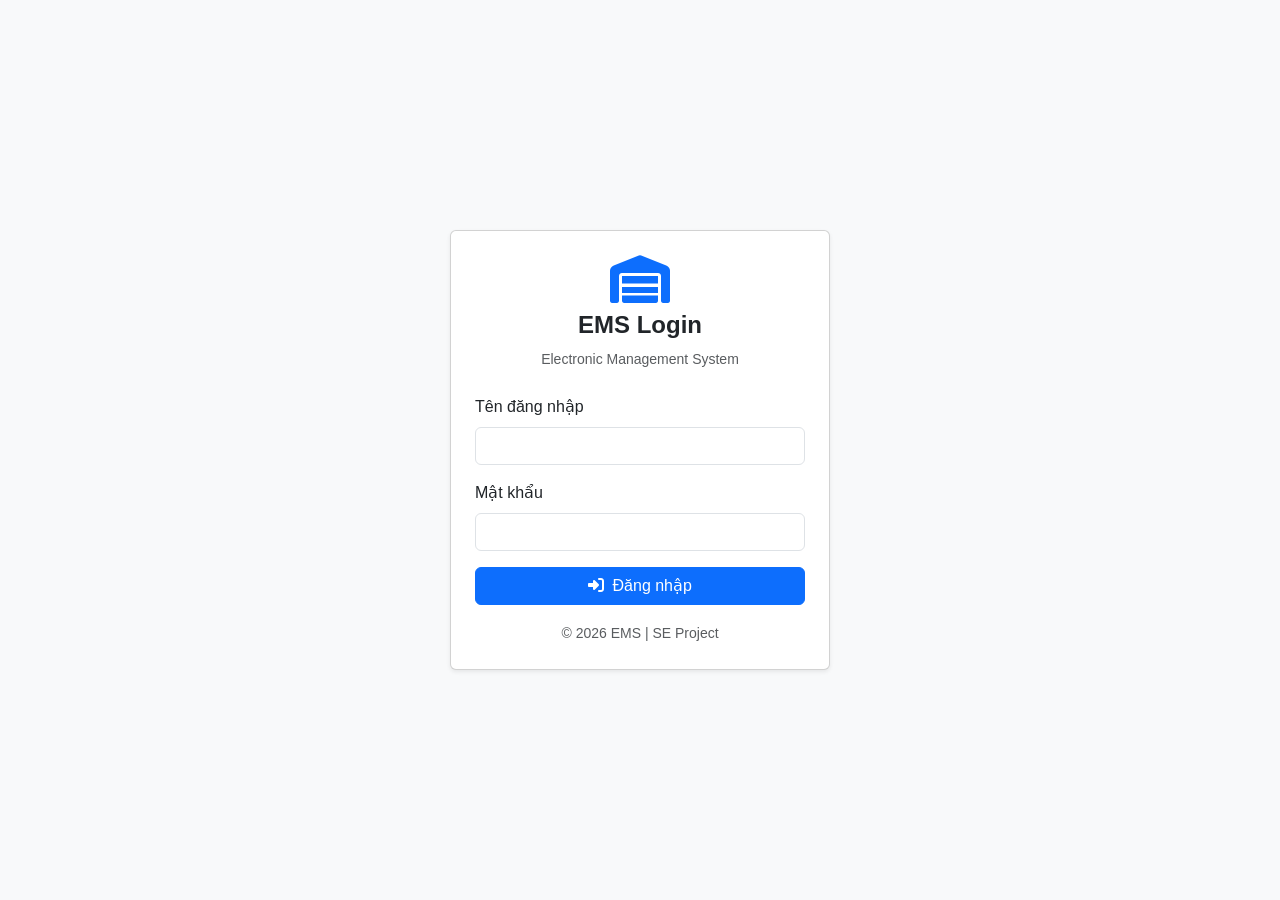
<file: routes/frontend/stock_Check.html>
<!DOCTYPE html>
<html lang="vi">
<head>
  <meta charset="UTF-8">
  <title>Kiểm kê IMEI</title>
  <link rel="stylesheet" href="https://cdn.jsdelivr.net/npm/bootstrap@5.3.2/dist/css/bootstrap.min.css">
  <link rel="stylesheet" href="https://cdnjs.cloudflare.com/ajax/libs/font-awesome/6.5.1/css/all.min.css">
  <link rel="stylesheet" href="./style/style.css?v=2">
  <style>
    body {
      background: linear-gradient(135deg, #667eea 0%, #764ba2 100%);
      min-height: 100vh;
      font-family: 'Segoe UI', Tahoma, Geneva, Verdana, sans-serif;
    }
    .page-container {
      background: rgba(255, 255, 255, 0.95);
      border-radius: 15px;
      box-shadow: 0 10px 30px rgba(0, 0, 0, 0.1);
      padding: 30px;
      margin: 20px auto;
      max-width: 1200px;
    }
    .page-header {
      background: linear-gradient(135deg, #ffecd2 0%, #fcb69f 100%);
      color: #333;
      padding: 20px;
      border-radius: 10px;
      margin-bottom: 30px;
      text-align: center;
    }
    .form-card {
      background: white;
      border-radius: 10px;
      box-shadow: 0 5px 15px rgba(0, 0, 0, 0.08);
      padding: 25px;
      margin-bottom: 30px;
    }
    .table-card {
      background: white;
      border-radius: 10px;
      box-shadow: 0 5px 15px rgba(0, 0, 0, 0.08);
      overflow: hidden;
    }
    .btn-custom {
      background: linear-gradient(135deg, #667eea 0%, #764ba2 100%);
      border: none;
      border-radius: 25px;
      padding: 10px 30px;
      transition: all 0.3s ease;
    }
    .btn-custom:hover {
      transform: translateY(-2px);
      box-shadow: 0 5px 15px rgba(102, 126, 234, 0.4);
    }
    .adjust-btn {
      background: linear-gradient(135deg, #ff6b6b 0%, #ee5a24 100%);
      border: none;
      border-radius: 25px;
      padding: 8px 20px;
      transition: all 0.3s ease;
    }
    .adjust-btn:hover {
      transform: translateY(-2px);
      box-shadow: 0 5px 15px rgba(255, 107, 107, 0.4);
    }
    .back-btn {
      position: fixed;
      top: 20px;
      left: 20px;
      z-index: 1000;
    }
  </style>
</head>
<body>

  <a href="index.html" class="btn btn-secondary back-btn">
    <i class="fa-solid fa-arrow-left me-2"></i>Về trang chủ
  </a>

  <div class="container-fluid">
    <div class="page-container">
      <div class="page-header">
        <h2 class="mb-0">
          <i class="fa-solid fa-barcode me-3"></i>Kiểm kê IMEI
        </h2>
        <p class="mb-0 mt-2">Đối chiếu tồn kho và cập nhật IMEI</p>
      </div>

      <!-- Chọn Check ID -->
      <div class="form-card">
        <h5 class="mb-3">
          <i class="fa-solid fa-list-check text-primary me-2"></i>Chọn phiên kiểm kê
        </h5>
        <input type="number" id="checkId" class="form-control" placeholder="Check ID (ví dụ: 1)" value="1">
      </div>

      <!-- Scan IMEI -->
      <div class="form-card">
        <h5 class="mb-3">
          <i class="fa-solid fa-qrcode text-success me-2"></i>Scan IMEI
        </h5>
        <form id="scanForm">
          <div class="row">
            <div class="col-md-6">
              <input type="text" id="imeiSerial" class="form-control mb-3" placeholder="IMEI Serial" required>
            </div>
            <div class="col-md-6">
              <select id="actualStatus" class="form-control mb-3" required>
                <option value="IN_STOCK">Có trong kho</option>
                <option value="MISSING">Thiếu</option>
                <option value="EXTRA">Thừa</option>
              </select>
            </div>
          </div>
          <button type="submit" class="btn btn-custom">
            <i class="fa-solid fa-plus me-2"></i>Scan IMEI
          </button>
        </form>
      </div>

      <!-- Kết quả kiểm kê -->
      <div class="table-card">
        <div class="card-header bg-light">
          <h5 class="mb-0">
            <i class="fa-solid fa-chart-bar me-2"></i>Kết quả kiểm kê
          </h5>
        </div>
        <div class="card-body">
          <button id="loadResultsBtn"
  class="btn btn-info mb-3">
            <i class="fa-solid fa-eye me-2"></i>Xem kết quả
          </button>
          <div class="table-responsive">
            <table class="table table-hover mb-0" id="resultsTable">
              <thead class="table-dark">
                <tr>
                  <th><i class="fa-solid fa-hashtag me-1"></i>IMEI</th>
                  <th><i class="fa-solid fa-database me-1"></i>Trạng thái hệ thống</th>
                  <th><i class="fa-solid fa-check me-1"></i>Trạng thái thực tế</th>
                  <th><i class="fa-solid fa-balance-scale me-1"></i>Khớp</th>
                </tr>
              </thead>
              <tbody></tbody>
            </table>
          </div>
        </div>
      </div>

      <!-- Điều chỉnh tồn kho -->
      <div class="form-card">
        <h5 class="mb-3">
          <i class="fa-solid fa-tools text-warning me-2"></i>Điều chỉnh tồn kho
        </h5>
        <button 
        id="adjustStockBtn"
  class="btn btn-danger">
          <i class="fa-solid fa-wrench me-2"></i>Điều chỉnh stock
        </button>
        <div id="adjustResult" class="mt-3"></div>
      </div>
    </div>
  </div>

  <script src="js/api.js"></script>
<script src="js/stock_check.js"></script>

</body>
</html>
</file>
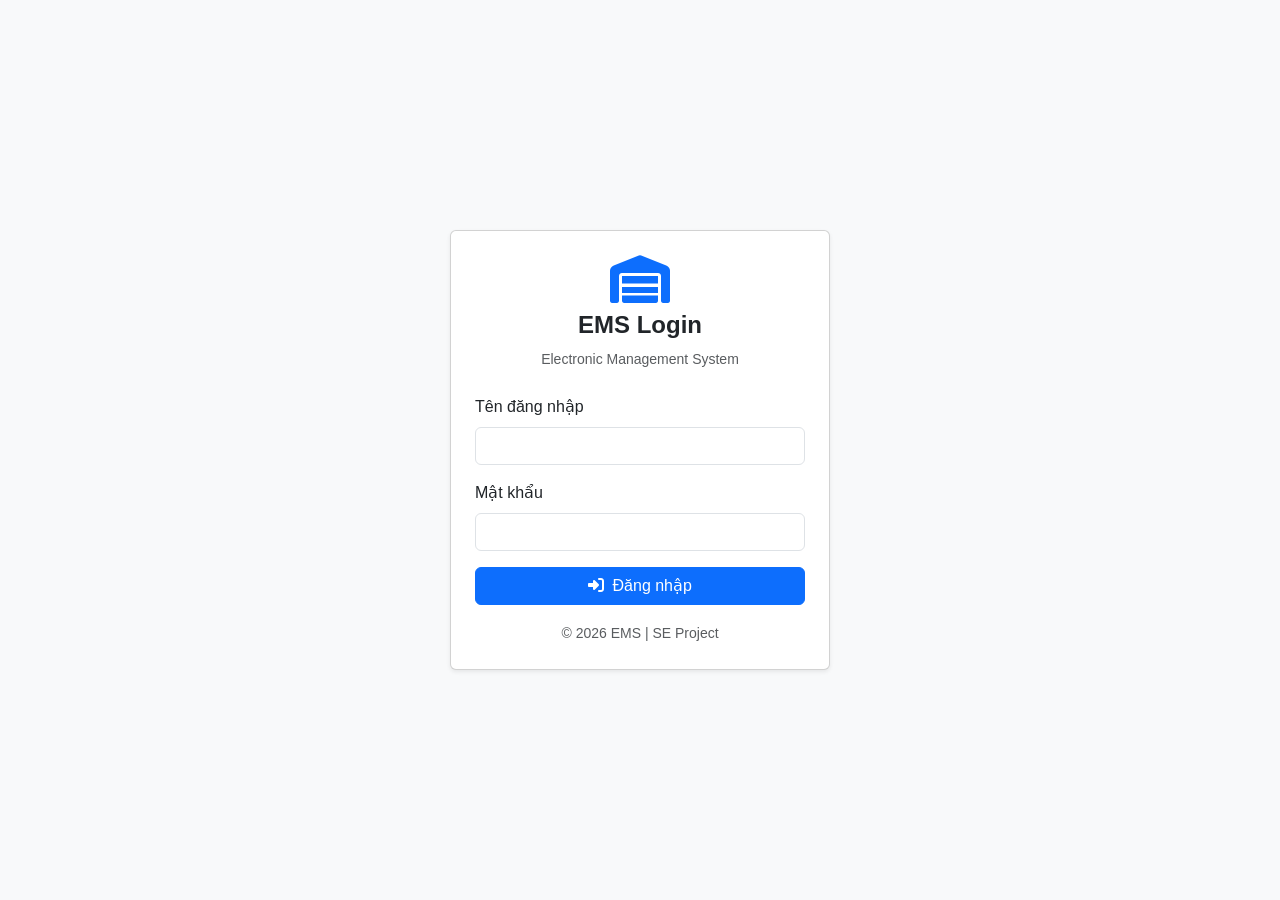
<file: routes/frontend/viewSystemLogs.html>
<!DOCTYPE html>
<html lang="vi">
<head>
  <meta charset="UTF-8">
  <title>Nhật ký hệ thống | EMS</title>
  <link rel="stylesheet" href="https://cdn.jsdelivr.net/npm/bootstrap@5.3.2/dist/css/bootstrap.min.css">
  <link rel="stylesheet" href="https://cdnjs.cloudflare.com/ajax/libs/font-awesome/6.5.1/css/all.min.css">
  <link rel="stylesheet" href="./style/style.css?v=2">
  <script src="https://cdn.jsdelivr.net/npm/bootstrap@5.3.2/dist/js/bootstrap.bundle.min.js"></script>
  <style>
    .page-container { max-width: 1100px; margin: 20px auto; }
    .card { border-radius: 10px; box-shadow: 0 4px 12px rgba(0,0,0,.08); margin-bottom: 1rem; }
    .back-btn { position: fixed; top: 16px; left: 16px; z-index: 1000; }
  </style>
</head>
<body>
  <a href="index.html" class="btn btn-secondary back-btn"><i class="fa-solid fa-arrow-left me-2"></i>Trang chủ</a>

  <div class="container page-container">
    <div class="card">
      <div class="card-header bg-dark text-white">
        <h5 class="mb-0"><i class="fa-solid fa-clipboard-list me-2"></i>Nhật ký hệ thống (Admin)</h5>
      </div>
      <div class="card-body">
        <div class="row g-2 mb-3">
          <div class="col-md-2"><input type="text" id="qUserId" class="form-control" placeholder="User ID"></div>
          <div class="col-md-2"><input type="text" id="qKeyword" class="form-control" placeholder="Từ khóa (action)"></div>
          <div class="col-md-2"><input type="date" id="qDateFrom" class="form-control" placeholder="Từ ngày"></div>
          <div class="col-md-2"><input type="date" id="qDateTo" class="form-control" placeholder="Đến ngày"></div>
          <div class="col-md-2"><button id="loadLogsBtn" class="btn btn-dark w-100"><i class="fa-solid fa-search me-1"></i>Tìm</button></div>
        </div>

        <div class="table-responsive">
          <table class="table table-sm table-hover" id="logsTable">
            <thead class="table-dark"><tr><th>Log ID</th><th>User</th><th>Hành động</th><th>IP</th><th>Thời gian</th></tr></thead>
            <tbody></tbody>
          </table>
        </div>
        <div class="d-flex justify-content-between mt-2">
          <small class="text-muted" id="logsPagination">-</small>
          <div>
            <button class="btn btn-sm btn-outline-secondary me-1" id="logsPrev">Trước</button>
            <span id="logsPageNum">1</span>
            <button class="btn btn-sm btn-outline-secondary ms-1" id="logsNext">Sau</button>
          </div>
        </div>
      </div>
    </div>

    <div class="card">
      <div class="card-header">Thống kê theo ngày</div>
      <div class="card-body">
        <button id="loadLogStatsBtn" class="btn btn-outline-secondary btn-sm">Tải thống kê</button>
        <div class="table-responsive mt-2">
          <table class="table table-sm" id="statsTable">
            <thead><tr><th>Ngày</th><th>Số bản ghi</th></tr></thead>
            <tbody></tbody>
          </table>
        </div>
      </div>
    </div>
  </div>


  <script src="./js/api.js?v=1"></script>
  <script src="./js/viewSystemLogs.js?v=1"></script>
</body>
</html>
</file>
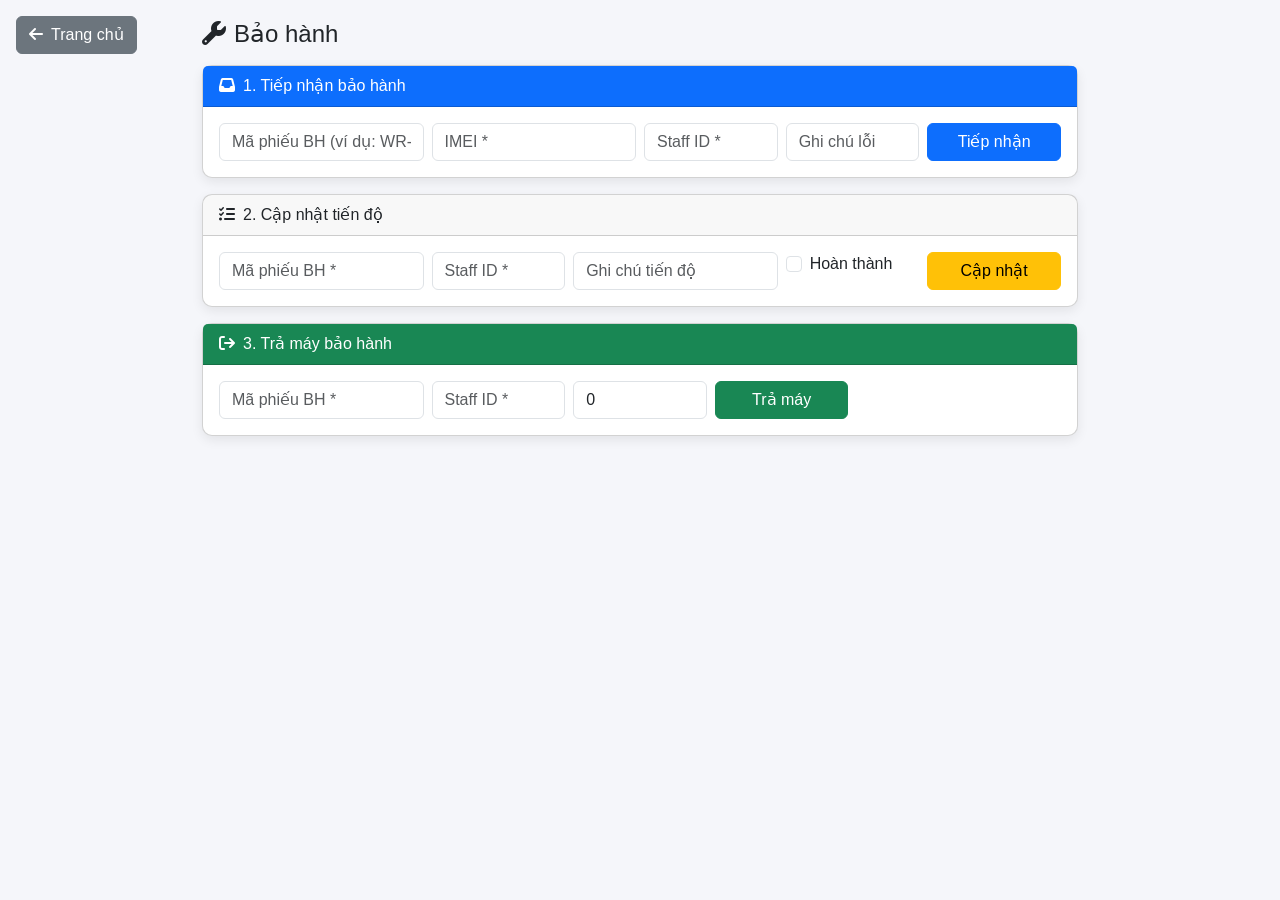
<file: routes/frontend/warranty.html>
<!DOCTYPE html>
<html lang="vi">
<head>
  <meta charset="UTF-8">
  <title>Bảo hành | EMS</title>
  <link rel="stylesheet" href="https://cdn.jsdelivr.net/npm/bootstrap@5.3.2/dist/css/bootstrap.min.css">
  <link rel="stylesheet" href="https://cdnjs.cloudflare.com/ajax/libs/font-awesome/6.5.1/css/all.min.css">
  <link rel="stylesheet" href="./style/style.css?v=2">
  <script src="https://cdn.jsdelivr.net/npm/bootstrap@5.3.2/dist/js/bootstrap.bundle.min.js"></script>
  <style>
    .page-container { max-width: 900px; margin: 20px auto; }
    .card { border-radius: 10px; box-shadow: 0 4px 12px rgba(0,0,0,.08); margin-bottom: 1rem; }
    .back-btn { position: fixed; top: 16px; left: 16px; z-index: 1000; }
  </style>
</head>
<body>
  <a href="index.html" class="btn btn-secondary back-btn"><i class="fa-solid fa-arrow-left me-2"></i>Trang chủ</a>

  <div class="container page-container">
    <h4 class="mb-3"><i class="fa-solid fa-wrench me-2"></i>Bảo hành</h4>

    <!-- 1. Tiếp nhận bảo hành -->
    <div class="card">
      <div class="card-header bg-primary text-white"><i class="fa-solid fa-inbox me-2"></i>1. Tiếp nhận bảo hành</div>
      <div class="card-body">
        <div class="row g-2">
          <div class="col-md-3"><input type="text" id="recWarrantyId" class="form-control" placeholder="Mã phiếu BH (ví dụ: WR-xxx)"></div>
          <div class="col-md-3"><input type="text" id="recImei" class="form-control" placeholder="IMEI *"></div>
          <div class="col-md-2"><input type="text" id="recStaffId" class="form-control" placeholder="Staff ID *"></div>
          <div class="col-md-2"><input type="text" id="recNote" class="form-control" placeholder="Ghi chú lỗi"></div>
          <div class="col-md-2"><button id="receiveWarrantyBtn" class="btn btn-primary w-100">Tiếp nhận</button></div>
        </div>
      </div>
    </div>

    <!-- 2. Cập nhật tiến độ -->
    <div class="card">
      <div class="card-header"><i class="fa-solid fa-tasks me-2"></i>2. Cập nhật tiến độ</div>
      <div class="card-body">
        <div class="row g-2">
          <div class="col-md-3"><input type="text" id="updWarrantyId" class="form-control" placeholder="Mã phiếu BH *"></div>
          <div class="col-md-2"><input type="text" id="updStaffId" class="form-control" placeholder="Staff ID *"></div>
          <div class="col-md-3"><input type="text" id="updNote" class="form-control" placeholder="Ghi chú tiến độ"></div>
          <div class="col-md-2"><label class="form-check"><input type="checkbox" id="updCompleted" class="form-check-input"> Hoàn thành</label></div>
          <div class="col-md-2"><button id="updateProgressBtn" class="btn btn-warning w-100">Cập nhật</button></div>
        </div>
      </div>
    </div>

    <!-- 3. Trả máy bảo hành -->
    <div class="card">
      <div class="card-header bg-success text-white"><i class="fa-solid fa-arrow-right-from-bracket me-2"></i>3. Trả máy bảo hành</div>
      <div class="card-body">
        <div class="row g-2">
          <div class="col-md-3"><input type="text" id="retWarrantyId" class="form-control" placeholder="Mã phiếu BH *"></div>
          <div class="col-md-2"><input type="text" id="retStaffId" class="form-control" placeholder="Staff ID *"></div>
          <div class="col-md-2"><input type="number" id="retFee" class="form-control" placeholder="Phí DV (0)" value="0"></div>
          <div class="col-md-2"><button id="returnDeviceBtn" class="btn btn-success w-100">Trả máy</button></div>
        </div>
      </div>
    </div>
  </div>

  <script src="./js/api.js"></script>
  <script src="./js/warranty.js?v=1"></script>
</body>
</html>
</file>
<file: routes/frontend/style/style.css>
/* ===== RESET NHẸ ===== */
body {
  margin: 0;
  background-color: #f5f6fa;
  font-family: "Segoe UI", Tahoma, sans-serif;
}

/* ===== SIDEBAR ===== */
.sidebar {
  width: 280px;
  min-height: 100vh;
  background: linear-gradient(180deg, #343a40, #495057);
  box-shadow: 2px 0 10px rgba(0, 0, 0, 0.1);
  position: fixed;
  left: 0;
  top: 0;
  z-index: 1000;
  display: flex;
  flex-direction: column;
}

.sidebar .nav-link {
  padding: 12px 16px;
  border-radius: 8px;
  transition: all 0.3s ease;
  margin-bottom: 4px;
}

.sidebar .nav-link:hover {
  background-color: rgba(255, 255, 255, 0.1);
  transform: translateX(5px);
}

.sidebar .nav-link.active {
  background-color: rgba(0, 123, 255, 0.2);
  border-left: 4px solid #007bff;
}

.sidebar .badge {
  font-size: 0.75rem;
  padding: 0.25em 0.5em;
}

.sidebar .user-profile {
  border: 1px solid rgba(255, 255, 255, 0.1);
}

.sidebar .avatar {
  border: 2px solid rgba(255, 255, 255, 0.2);
}

/* ===== MAIN ===== */
main {
  margin-left: 280px;
  background-color: #f5f6fa;
  min-height: 100vh;
}

/* ===== TOP BAR ===== */
.navbar {
  height: 60px;
}

/* ===== BANNER ===== */
.banner {
  background: linear-gradient(135deg, #2c3e50, #4ca1af);
  padding: 40px 20px;
  margin-bottom: 30px;
}

/* ===== DASHBOARD CARDS ===== */
.dashboard-card {
  border-radius: 12px;
  transition: all 0.3s ease;
  box-shadow: 0 4px 6px rgba(0, 0, 0, 0.1);
}

.dashboard-card:hover {
  transform: translateY(-5px);
  box-shadow: 0 8px 20px rgba(0, 0, 0, 0.15);
}

/* ===== BANNER ===== */
.banner {
  background: linear-gradient(135deg, #2c3e50, #4ca1af);
  padding: 60px 20px;
  margin-bottom: 30px;
  color: white;
  text-shadow: 0 2px 4px rgba(0, 0, 0, 0.3);
  animation: fadeInUp 1s ease-out;
}

.banner h2 {
  font-size: 2.5rem;
  margin-bottom: 10px;
}

.banner p {
  font-size: 1.2rem;
  opacity: 0.9;
}

/* ===== ANIMATIONS ===== */
@keyframes fadeInUp {
  from {
    opacity: 0;
    transform: translateY(30px);
  }
  to {
    opacity: 1;
    transform: translateY(0);
  }
}

@keyframes fadeIn {
  from { opacity: 0; }
  to { opacity: 1; }
}

/* ===== DASHBOARD SECTIONS ===== */
.dashboard-section {
  animation: fadeIn 0.8s ease-out;
}

/* ===== STAT CARDS ===== */
.stat-card {
  transition: transform 0.3s ease, box-shadow 0.3s ease;
}

.stat-card:hover {
  transform: translateY(-2px);
  box-shadow: 0 6px 12px rgba(0, 0, 0, 0.15) !important;
}

.stat-card h3 {
  font-size: 1.8rem;
  font-weight: bold;
}

.stat-card small {
  font-size: 0.85rem;
}

/* ===== WELCOME ALERT ===== */
.alert-info {
  background: linear-gradient(135deg, #d1ecf1, #bee5eb);
  border-color: #bee5eb;
}

/* ===== QUICK ACTIONS ===== */
.dashboard-card .btn {
  transition: all 0.3s ease;
}

.dashboard-card .btn:hover {
  transform: scale(1.05);
}

/* ===== INVENTORY TABLE ===== */
#inventoryTable {
  border-radius: 8px;
  overflow: hidden;
  box-shadow: 0 4px 6px rgba(0, 0, 0, 0.1);
}

#inventoryTable thead {
  background: linear-gradient(135deg, #667eea, #764ba2);
  color: white;
}

/* ===== RESPONSIVE ===== */
@media (max-width: 768px) {
  .banner h2 {
    font-size: 2rem;
  }
  
  .stat-box {
    padding: 20px 15px;
  }
  
  .stat-box h3 {
    font-size: 1.5rem;
  }
}

/* ===== LOADING SPINNER ===== */
.loading {
  display: inline-block;
  width: 20px;
  height: 20px;
  border: 3px solid rgba(255,255,255,.3);
  border-radius: 50%;
  border-top-color: #fff;
  animation: spin 1s ease-in-out infinite;
}

@keyframes spin {
  to { transform: rotate(360deg); }
}
</file>
